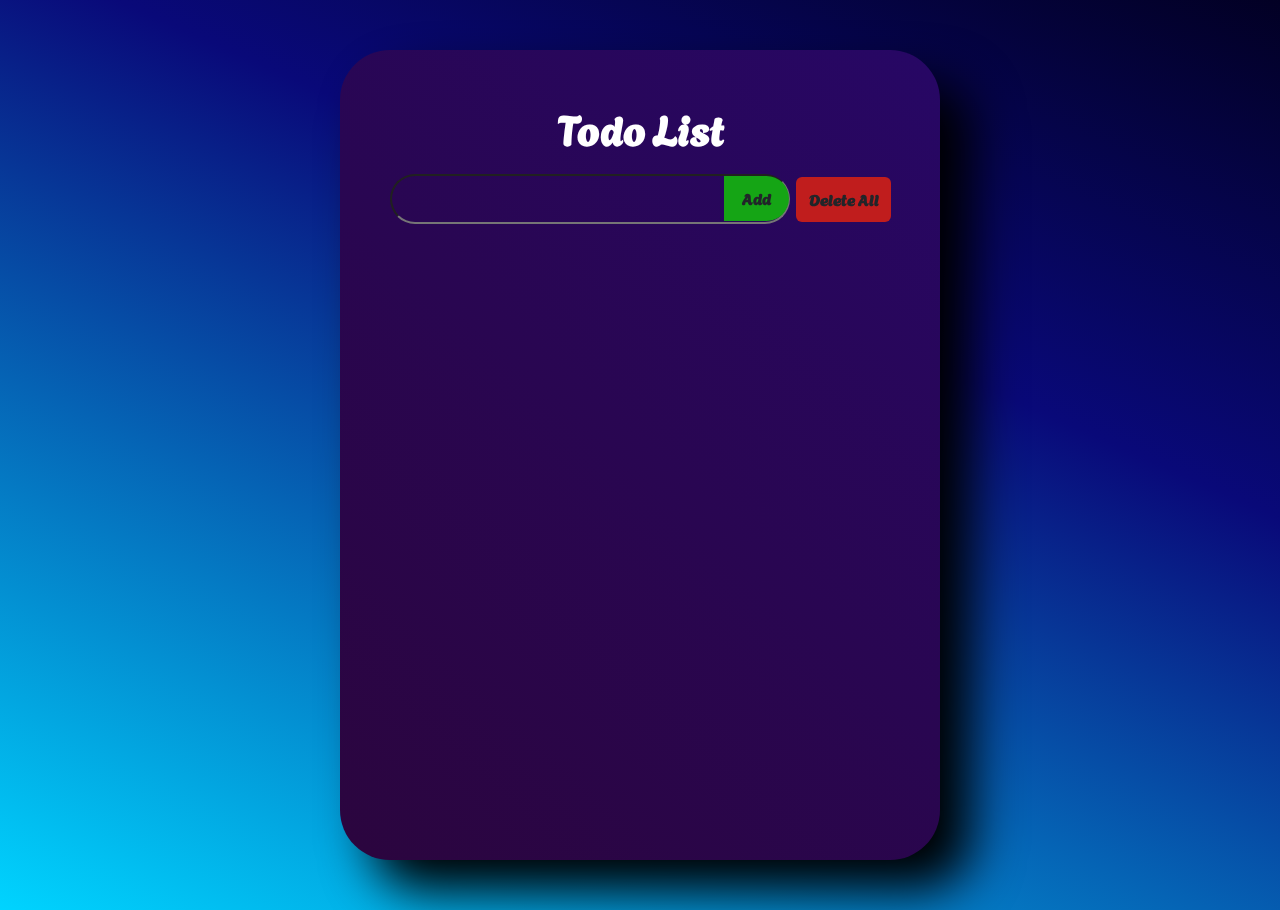
<file: Advance JS Projects/Assigment-4 (TODO List)/index.html>
<!DOCTYPE html>
<html lang="en">

<head>
    <meta charset="UTF-8">
    <meta name="viewport" content="width=device-width, initial-scale=1.0">
    <title>Document</title>
    <!-- Bootstrap CDN -->
    <link href="https://cdn.jsdelivr.net/npm/bootstrap@5.3.3/dist/css/bootstrap.min.css" rel="stylesheet"
        integrity="sha384-QWTKZyjpPEjISv5WaRU9OFeRpok6YctnYmDr5pNlyT2bRjXh0JMhjY6hW+ALEwIH" crossorigin="anonymous">

    <!-- Font Awesome CDN -->
    <link rel="stylesheet" href="https://cdnjs.cloudflare.com/ajax/libs/font-awesome/6.5.1/css/all.min.css">
    <!-- My CSS -->
    <link rel="stylesheet" href="./style.css">

    <!-- Google Fonts -->
    <link rel="preconnect" href="https://fonts.googleapis.com">
    <link rel="preconnect" href="https://fonts.gstatic.com" crossorigin>
    <link href="https://fonts.googleapis.com/css2?family=Agbalumo&display=swap" rel="stylesheet">
    <link rel="preconnect" href="https://fonts.googleapis.com">
    <link rel="preconnect" href="https://fonts.gstatic.com" crossorigin>
    <link href="https://fonts.googleapis.com/css2?family=Anta&display=swap" rel="stylesheet">

</head>

<body>

    <div class="container ">

        <div class="todo fs-1 text-center pt-5 fw-bold  col-lg-12 col-md-12 col-sm-12">



            Todo List <br>

            <div class="inner">

                <input type="text" class="mt-3 col-lg-6 col-md-6 col-sm-12 text-center " id="input">
                <input type="button" class="btn fw-bold " id="add" value=" Add " onclick="add()">

                <input type="button" class="btn fw-bold" id="delAll" value="Delete All" onclick="DelAll()">


                <ul id="unOrderList" class=" col-lg-6 col-md-12 col-sm-12">

                    <div class="todo-Border col-lg-6 col-md-6 col-sm-6">

                        <!-- <li> -->

                        <!-- <i class="fa-solid fa-trash"></i> -->
                        <!-- <i class="fa-solid fa-pen-to-square"></i> -->
                        <!-- </li> -->


                    </div>
                </ul>

            </div>

        </div>


    </div>


    <script src="./app.js"></script>
    <script src="https://cdn.jsdelivr.net/npm/bootstrap@5.3.3/dist/js/bootstrap.bundle.min.js"
        integrity="sha384-YvpcrYf0tY3lHB60NNkmXc5s9fDVZLESaAA55NDzOxhy9GkcIdslK1eN7N6jIeHz"
        crossorigin="anonymous"></script>
</body>

</html>
</file>
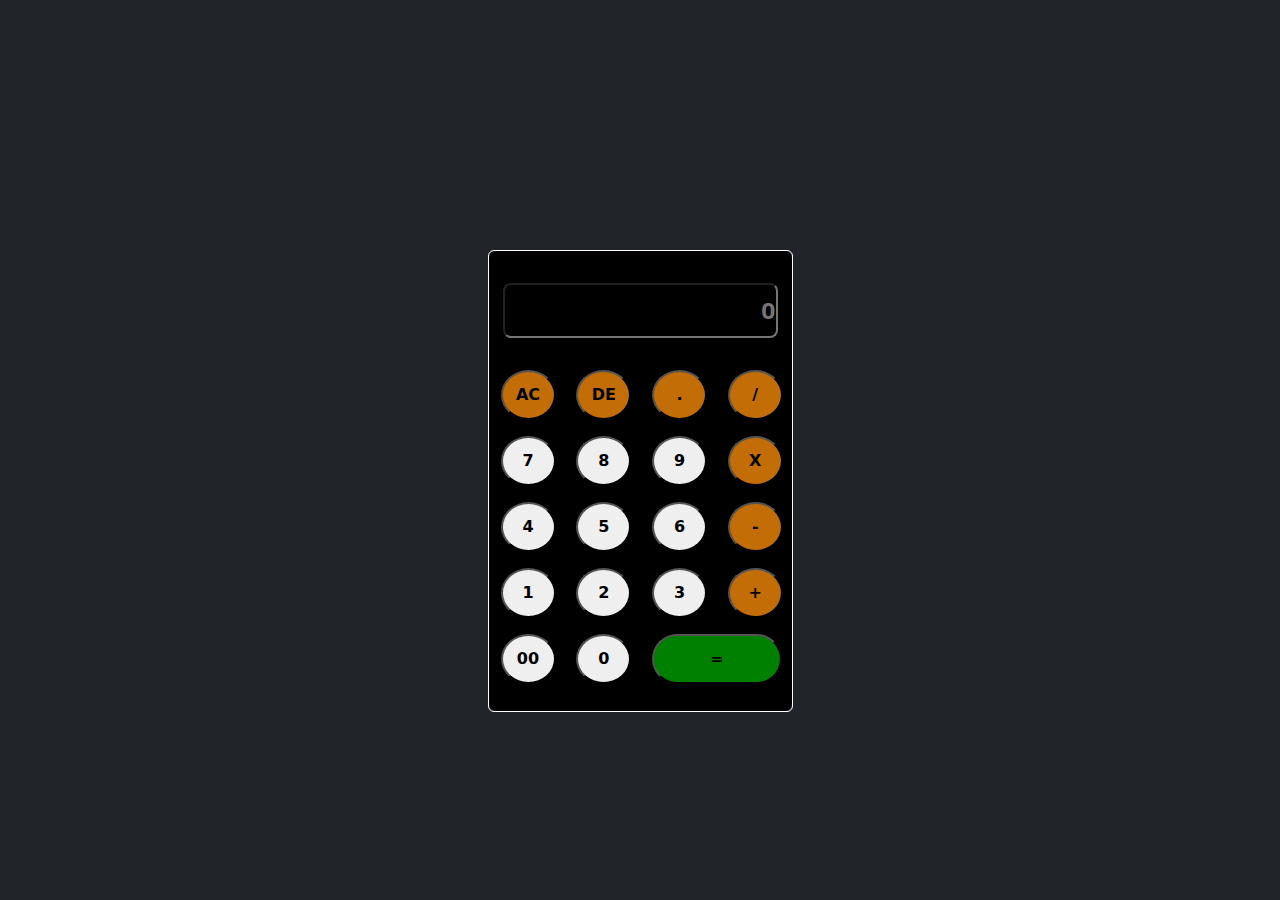
<file: Advance JS Projects/Calculator/index.html>
<!DOCTYPE html>
<html lang="en">

<head>
    <meta charset="UTF-8">
    <meta name="viewport" content="width=device-width, initial-scale=1.0">
    <title>Document</title>
    <!-- BootStrap CDN -->
    <link href="https://cdn.jsdelivr.net/npm/bootstrap@5.3.3/dist/css/bootstrap.min.css" rel="stylesheet"
        integrity="sha384-QWTKZyjpPEjISv5WaRU9OFeRpok6YctnYmDr5pNlyT2bRjXh0JMhjY6hW+ALEwIH" crossorigin="anonymous">

    <!-- Google Fonts -->
    <link rel="preconnect" href="https://fonts.googleapis.com">
    <link rel="preconnect" href="https://fonts.gstatic.com" crossorigin>
    <link href="https://fonts.googleapis.com/css2?family=Madimi+One&display=swap" rel="stylesheet">

    <!-- Own CSS -->
    <style>
        * {
            margin: 0;
            padding: 0;
            box-sizing: border-box;
        }


        .container {
            margin-top: 250px;
            width: 305px;
            border: 1px solid white;
            border-radius: 6px;
        }
        
        .calculator {
            height: 460px !important;
            border-radius: 5px;
            background-color: black;
        }

        .dis {
            margin-top: 1rem;
            height: 55px !important;
            width: 275px;
            background-color: black;
        }

        
        .butt {
            
            width: 55px;
            border-radius: 50%;
            font-weight: bolder;
            height: 50px !important;
        
        }

        .bg {
            background-color: rgb(194, 109, 5);
            
        }
        
        .bg-2 {
            border-radius: 50px;
            width: 130px;
            background-color: green;
        }


        
    </style>

</head>

<body class="bg-dark">


    <div class="container">
        <div class="row ">
            <div
                class="col-lg-12 col-sm-12 col-md-12 rounded-3 text-center d-felx flex-column justify-content-center align-items-center py-3 calculator ">

                <div class="display col-lg-12 mb-4">
                    <input type="text" id="display " class="rounded-3 col-lg-11 dis text-light text-end fs-4" 
                        style="font-family: Madimi One;" placeholder="0" >
                </div>

                <div class="row d-felx felx-row justify-content-center align-items-center">

                    <div class="col-lg-3 col-md-3 col-sm-3 ">
                        <input type="button" value="AC" onclick="clearDisplay()" class="butt bg my-2">
                    </div>


                    <div class="col-lg-3 col-md-3 col-sm-3">
                        <input type="button" value="DE" onclick="deletelast()" class="butt bg my-2">
                    </div>


                    <div class="col-lg-3 col-md-3 col-sm-3">
                        <input type="button" value="." onclick="displayValue('.')" class="butt bg my-2">
                    </div>


                    <div class="col-lg-3 col-md-3 col-sm-3">
                        <input type="button" onclick="displayValue('/')" value="/" class="butt bg my-2">
                    </div>



                </div>

                <div class="row d-felx felx-row justify-content-center align-items-center">

                    <div class="col-lg-3  col-md-3 col-sm-3">
                        <input type="button" onclick="displayValue('7')" value="7" class="butt my-2">
                    </div>


                    <div class="col-lg-3 col-md-3 col-sm-3">
                        <input type="button" value="8" onclick="displayValue('8')" class="butt my-2">
                    </div>


                    <div class="col-lg-3 col-md-3 col-sm-3">
                        <input type="button" value="9" onclick="displayValue('9')" class="butt my-2">
                    </div>


                    <div class="col-lg-3 col-md-3 col-sm-3">
                        <input type="button" value="X" onclick="displayValue('x')" class="butt my-2 bg">
                    </div>



                </div>

                <div class="row d-felx felx-row justify-content-center align-items-center">

                    <div class="col-lg-3  col-md-3 col-sm-3">
                        <input type="button" value="4" onclick="displayValue('4')" class="butt my-2">
                    </div>


                    <div class="col-lg-3 col-md-3 col-sm-3">
                        <input type="button" value="5" onclick="displayValue('5')" class="butt my-2">
                    </div>


                    <div class="col-lg-3 col-md-3 col-sm-3">
                        <input type="button" value="6" onclick="displayValue('6')" class="butt my-2">
                    </div>


                    <div class="col-lg-3 col-md-3 col-sm-3">
                        <input type="button" value="-" onclick="displayValue('-')" class="butt my-2 bg">
                    </div>



                </div>

                <div class="row d-felx felx-row justify-content-center align-items-center">

                    <div class="col-lg-3 col-md-3 col-sm-3 ">
                        <input type="button" value="1" onclick="displayValue('1')" class="butt my-2">
                    </div>


                    <div class="col-lg-3 col-md-3 col-sm-3">
                        <input type="button" value="2" onclick="displayValue('2')" class="butt my-2">
                    </div>


                    <div class="col-lg-3 col-md-3 col-sm-3">
                        <input type="button" value="3" onclick="displayValue('3')" class="butt my-2">
                    </div>


                    <div class="col-lg-3 col-md-3 col-sm-3">
                        <input type="button" onclick="displayValue('+')" value="+" class="butt my-2 bg">
                    </div>



                </div>

                <div class="row d-felx felx-row justify-content-center align-items-center">

                    <div class="col-lg-3 col-md-3 col-sm-3">
                        <input type="button" value="00" onclick="displayValue('00')" class="butt my-2">
                    </div>


                    <div class="col-lg-3 col-md-3 col-sm-3">
                        <input type="button" value="0" onclick="displayValue('0')" class="butt my-2">
                    </div>


                    <div class="col-lg-6 col-md-6 col-sm-6">
                        <input type="button" onclick="answer()" value="=" class="butt my-2 bg-2 ">
                    </div>



                </div>

            </div>
        </div>
    </div>


    <script>


        function displayValue(e) {
            display.value += e;

        }


        const buttons = document.querySelectorAll('.butt');

        const display = document.querySelector('.dis');


        function deletelast() {
            display.value = display.value.slice(0, -1);
        }

        function clearDisplay() {
            display.value = '';
        }

        // Answer
        function answer() {

            if (display.value.includes('+')) {
                let val = display.value;
                let numbers = val.split('+').map(Number);
                let result = sum(...numbers);
                
                console.log(result)
                console.log("Added")


            } else if (display.value.includes('-')) {
                // subtract()

                let val = display.value;
                let numbers = val.split('-').map(Number);
                let result = subtract(...numbers);
                console.log(result)
                console.log("Subtracted")


            } else if (display.value.includes('x')) {
                // multiply()
                let val = display.value;
                let numbers = val.split('x').map(Number);
                let result = multiply(...numbers);
                console.log(result)
                console.log("Multiplied")



            } else if (display.value.includes('/')) {
                // division()
                let val = display.value;
                let numbers = val.split('/').map(Number);
                let result = division(...numbers);
                console.log(result)

                console.log("Divided")
            }
        }


        // Operations 


        // Addition
        const sum = (...num) => {

            let total = 0
            for (let i = 0; i < num.length; i++) {
                total += num[i]
                display.value = ""
                display.value = total
            }

            return total


        }

        // Subtraction

        const subtract = (...num) => {


            let total = num[0];
            for (let i = 1; i < num.length; i++) {
                total -= num[i];
            }
            display.value = total;
            return total;

        }


        // Multiply


        const multiply = (...num) => {

            let total = 1;


            for (let i = 0; i < num.length; i++) {
                total *= num[i];
                display.value = ""
                display.value = total

            }

            return total;

        }

        // Division

        const division = (...num) => {

            let total = num[0];
            for (let i = 1; i < num.length; i++) {
                total /= num[i];
            }
            display.value = total;
            return total;

        }


    </script>



</body>

</html>z
</file>
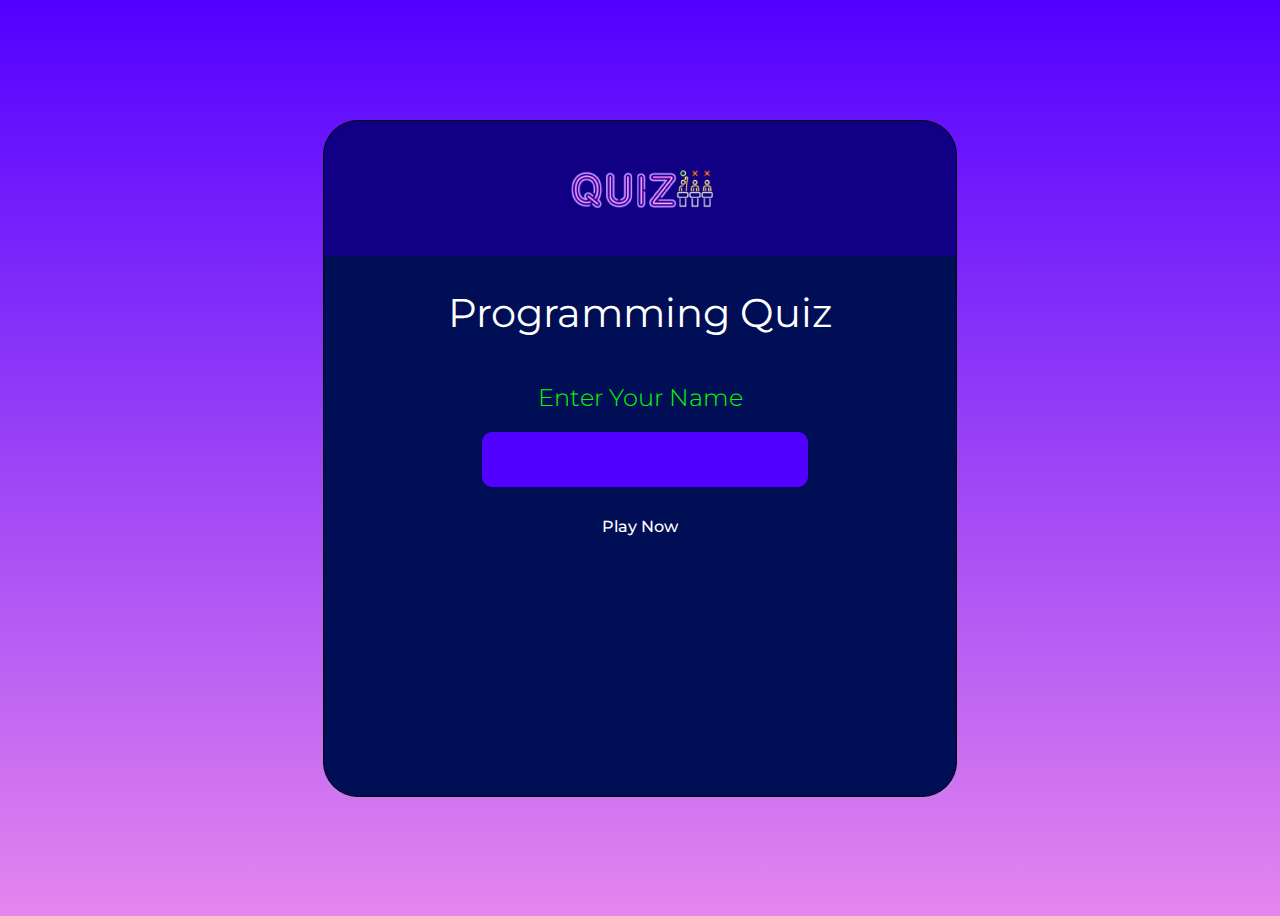
<file: Advance JS Projects/Quiz Application/index.html>
<!DOCTYPE html>
<html lang="en">

<head>
    <meta charset="UTF-8">
    <meta name="viewport" content="width=device-width, initial-scale=1.0">
    
    <!----------------------font-owsome-cdn------------------------->

    <link rel="stylesheet" href="https://cdnjs.cloudflare.com/ajax/libs/font-awesome/6.5.1/css/all.min.css">

    <!---------------------------------font-owsome-cdn-end----------------------------->

    <!------------------------google-font-------------------------------->

    <link href="https://fonts.googleapis.com/css2?family=Montserrat:wght@400;500&display=swap" rel="stylesheet">

    <!-------------------------google-font-end------------------------------->

    <link rel="stylesheet" href="./css/Style.css">

    <title>Programming Quiz</title>
</head>

<body>

    <!---------------------------------Main-section--------------------------------->

    <div class="main-container">

        <!------------------------title-page -------------------------->

        <div class="container-main" id="main-page">
            <div class="main-header">
                <div class="header-div">
                    <img src="./Asset/quiz 1.png" alt="quiz">
                </div>
            </div>

            <div class="content">
                <h1>Programming Quiz</h1>
                <h2>Enter Your Name</h2>
                <div class="small-content">
                    <input type="text" id="inputName" placeholder="">
                </div>
                <div class="play">
                    <button onclick="startQuiz()">Play Now</button>
                </div>
            </div>
        </div>

        <!------------------------title-page-end------------------------>

        <!----------------------------Questions-page------------------------------->

        <div class="container-main" id="question-page">
            <div class="main-header">
                <div class="header-div">
                    <h1>Questions</h1>
                </div>
            </div>

            <div class="question-div">
                <div class="question">
                    <span id="question"></span>
                </div>
                <div class="option" id="optionsContainer"></div>
            </div>

            <div class="pagination">
                <span id="pagination"></span>
            </div>

            <i class="fa-solid fa-arrow-right" onclick="nextQuestion()"></i>
        </div>

        <!--------------------------question-page-end------------------------->

        <!--------------------------------Result-page --------------------------->

        <div class="container-main" id="result-page">
            <div class="main-header">
                <div class="header-div">
                    <h1>Your Quiz is Finished</h1>
                </div>
            </div>

            <div class="content-2">
                <h3>RESULT</h3>
                <div class="small-content-2">
                    <span id="quizScore"></span>
                </div>
            </div>
        </div>

        <!------------------------------------Result-page-end------------------------>
    </div>

    <!-------------------------------main-section-end------------------------------>

    <script src="./js/App.js"></script>
</body>

</html>
</file>
<file: Advance JS Projects/Assigment-4 (TODO List)/style.css>
* {
    margin: 0;
    padding: 0;
    box-sizing: border-box;
}

body {

    background: rgb(2, 0, 36);
    background: linear-gradient(204deg, rgba(2, 0, 36, 1) 0%, rgba(9, 9, 121, 1) 35%, rgba(0, 212, 255, 1) 100%);
    background-repeat: no-repeat;
}

.container {
    width: 600px;
    height: 90vh;
    margin-top: 50px;
    margin-bottom: 50px;
    /* margin-left: 650px; */
    text-align: center;
    background: rgb(43, 5, 62);
    background: linear-gradient(42deg, rgba(43, 5, 62, 1) 0%, rgba(39, 7, 101, 1) 100%);
    color: white;
    border-radius: 50px;
    /* box-shadow: 14px 11px 7px 5px rgba(0, 0, 0, 0.1); */
    filter: drop-shadow(32px 30px 25px #000000);
    display: flex;
    justify-content: center;
}

#input {
    height: 50px;
    width: 400px;
    background: none;
    color: white;
    border-radius: 50px;
    text-align: center;
    font-size: 30px !important;
    padding-right: 73px;
}

ul {
    margin-top: 10px;
    margin-left: 150px;
    list-style-type: none;
    box-shadow: 7px 17px 0px 7px rgba(0, 0, 0, 0.1);
    color: white;

    border-radius: 16px;
    box-shadow: 0 4px 30px rgba(0, 0, 0, 0.1);
    -webkit-backdrop-filter: blur(1px);
    font-size: 30px;
}
li{
    display: flex;
    justify-content: center;
    align-items: center;
    width: 600px;
    margin-left: -160px;
    font-family: Anta;
}
.todo {
    font-family: agbalumo;
    border-width: 100px;
}

.fa-solid {
    font-size: 24px;
    margin-left: 20px;
    cursor: pointer;
}

#add {
    margin-left: -73px;
    margin-top: -10px !important;
    height: 45px;
    width: 65px;
    background-color: rgb(21, 165, 21);
    border-radius: 0 50px 50px 0;
    /* color: green; */
}

#delAll {
    background-color: rgb(192, 29, 29);
    height: 45px;
    width: 95px;
    margin-top: -8px !important;
}

.fa-solid:hover {
    color: cyan !important;
    border: 1px solid cyan !important;
    padding: 7px;
}

.fa-trash:hover {
    color: red !important;
    border: 1px solid red !important;
    padding: 7px;
}

@media (max-width: 576px) {

    #input {
        width: auto;
    }

    ul {
        width: auto;
        float: left;
    }

}
</file>
<file: Advance JS Projects/Quiz Application/css/Style.css>
@import url('https://fonts.googleapis.com/css2?family=Montserrat:wght@400;500&display=swap');

:root {
    --primary-color: #5200FF;
    --secondary-color: #05FF00;
    --background-color: #000E56;
    --light-background-color: #120084;
    --text-color: white;
    --font-family: 'Montserrat', sans-serif;
}

body {

    background: linear-gradient(to bottom, rgba(82, 0, 255, 1), rgba(228, 134, 238, 1));


}

.main-container {
    min-height: 100vh;
    width: 100%;
    display: flex;
    justify-content: center;
    align-items: center;
}

.container-main {
    position: relative;
    width: 50%;
    min-height: 75vh;
    border: 1px solid black;
    border-radius: 35px;
    background-color: var(--background-color);
}


.main-header {
    display: flex;
    justify-content: center;
    align-items: center;
    min-height: 15vh;
    width: 100%;
    background-color: var(--light-background-color);
    border-top-left-radius: 35px;
    border-top-right-radius: 35px;
}

.header-div h1 {
    font-size: 2rem;
    font-family: var(--font-family);
    color: white;
}

.header-div img {
    display: block;
    margin: 0 auto;
    width: 35%;
    max-width: 100%;
    height: auto;
    max-height: 100%;
}

.content,
.content-2 {
    display: flex;
    justify-content: center;
    align-items: center;
    flex-direction: column;
    margin-top: 1rem;
}

.content h1 {
    font-family: var(--font-family);
    font-weight: 400;
    font-size: 2.5rem;
    color: var(--text-color);
    margin-top: 1rem;
}

.content-2 {
    font-family: var(--font-family);
    font-weight: 400;
    font-size: 1rem;
    color: var(--text-color);
    margin-top: 1rem;
}

.content-2 h3 {
    color: var(--secondary-color);
    font-size: 2.5rem;
    font-weight: 400;
}

.content h2 {
    font-weight: 100;
    color: var(--secondary-color);
    font-family: var(--font-family);
    font-weight: 300;
}

.small-content {
    width: 50%;
}

.small-content-2 {
    background-color: var(--primary-color);
    width: 40%;
    border-radius: 5px;
    display: flex;
    justify-content: center;
    align-items: center;
    flex-direction: row;
}

.small-content-2 h4 {
    display: flex;
    justify-content: center;
    align-items: center;
    height: 0.5rem;
    font-size: 1.5rem;
    font-family: var(--font-family);
}

.small-content-2 span {
    word-spacing: 2px;
    padding: 0px 5px;
    font-size: 1.3rem;
    font-family: var(--font-family);
    font-weight: 800;
}

.play {
    display: flex;
    padding: 5px;
    margin-top: 10px;
    justify-content: center;
    align-items: center;
    height: 3rem;
}

.small-content input {
    height: 2.2rem;
    border-radius: 10px;
    padding: 10px 0px 10px 10px;
    width: 100%;
    outline: none;
    border: none;
    background-color: var(--primary-color);
    text-align: center;
    font-size: 1.2rem;
    color: var(--text-color);
}

.play button {
    width: 100%;
    font-size: 1rem;
    font-family: var(--font-family);
    color: var(--text-color);
    font-weight: 500;
    background-color: transparent;
    outline: none;
    border: none;
    cursor: pointer;
}

i,
.fa-arrow-right {
    position: absolute;
    bottom: 5%;
    color: #00FFFF;
    font-size: calc(0.75rem + 0.5vw);
    cursor: pointer;
    right: 5%;
}

.question-div {
    padding: 50px 50px;
    display: flex;
    justify-content: flex-start;
    align-self: start;
    flex-direction: column;
}

.option {
    padding-top: 20px;
}

.option div {
    display: flex;
    border-radius: 5px;
    align-items: center;
    margin: 10px 0px;
    height: 2rem;
    width: 100%;
    background-color: var(--primary-color);
}

.input label {
    color: var(--text-color);
}

.question span {
    font-size: 1rem;
    color: var(--text-color);
    font-family: var(--font-family);
}


.pagination {
    display: flex;
    justify-content: center;
    align-items: center;
    width: 100%;
    position: absolute;
    bottom: 30px;
}

.pagination span {
    color: var(--text-color);
}

#quizScore {
    height: 2rem;
    border-radius: 10px;
    padding: 10px;
    width: 100%;
    outline: none;
    border: none;
    background-color: var(--primary-color);
    text-align: center;
    font-size: 1.2rem;
    color: var(--text-color);
}

#result-page,
#question-page {
    display: none;
}

@media (max-width: 768px) {
    html {
        font-size: 60%;

    }

    .container-main {
        width: 80%;
    }

    .content {
        padding: 0 20px;
    }

    .small-content {
        width: 100%;
    }

    i,
    .fa-arrow-right {
        font-size: 1rem;
    }
}


body {
  --sb-track-color: #f9fcfd;
  --sb-thumb-color: #5050e8;
  --sb-size: 11px;
}

body::-webkit-scrollbar {
  width: var(--sb-size)
}

body::-webkit-scrollbar-track {
  background: var(--sb-track-color);
  border-radius: 4px;
}

body::-webkit-scrollbar-thumb {
  background: var(--sb-thumb-color);
  border-radius: 4px;
  
}

@supports not selector(::-webkit-scrollbar) {
  body {
    scrollbar-color: var(--sb-thumb-color)
                     var(--sb-track-color);
  }
}
</file>
